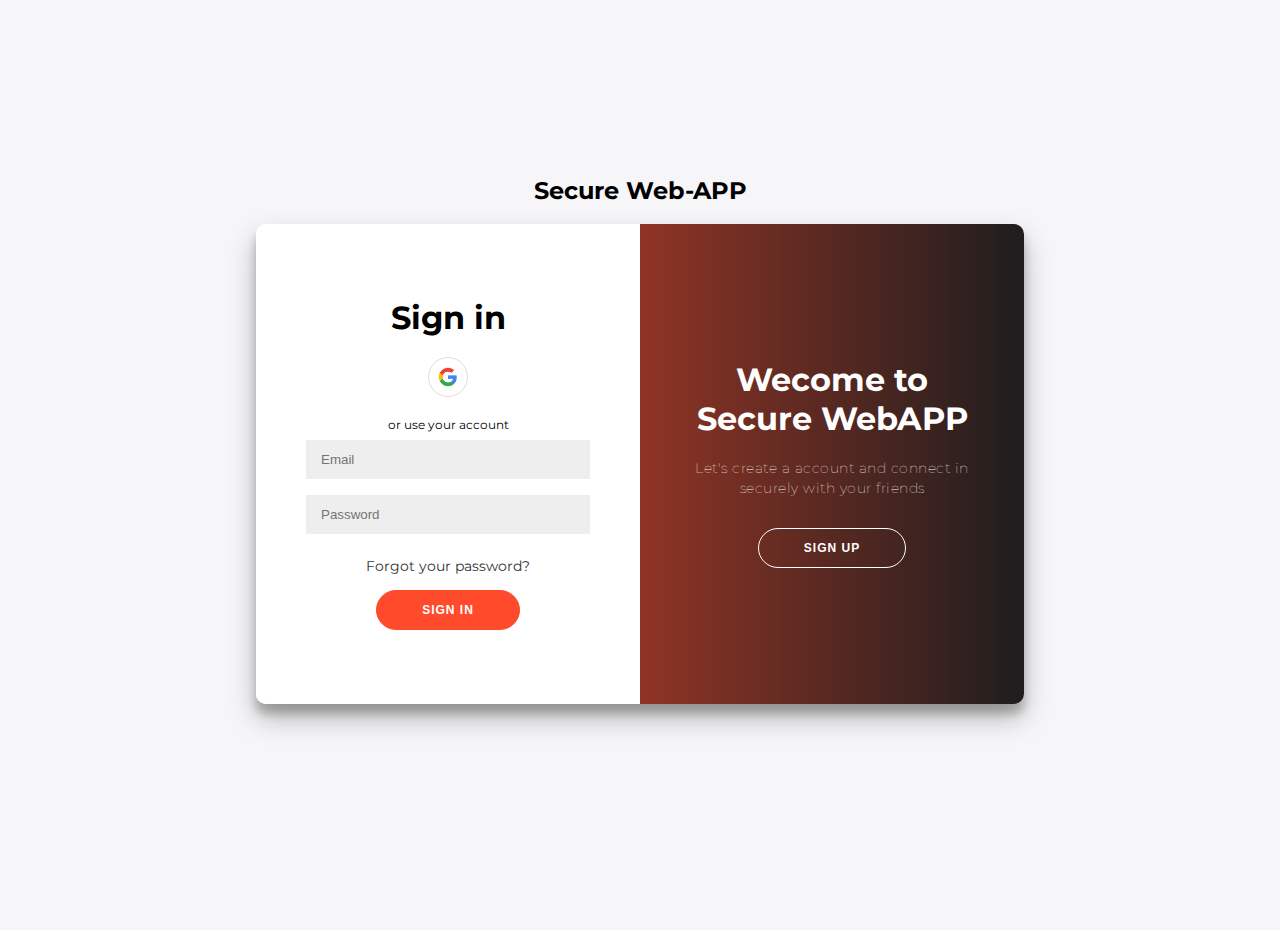
<file: index.html>
<!DOCTYPE html>
<html lang="en">
<head>
   <meta charset="UTF-8">
   <meta name="viewport" content="width=device-width, initial-scale=1.0">
   <title>Document</title>
   <link rel="stylesheet" href="style1.css">
</head>
<body>
   <h2>Secure Web-APP</h2>
<div class="container" id="container">
	<div class="form-container sign-up-container">
		<form action="#">
			<h1>Create Account</h1>
			<div class="social-container">
				<a href="#" class="social"><img src="google.png" alt="icon" height="20px"></a>
			</div>
			<span>or use your email for registration</span>
			<input type="text" placeholder="Name" />
			<input type="email" placeholder="Email" />
			<input type="password" placeholder="Password" />
			<button>Sign Up</button>
		</form>
	</div>
	<div class="form-container sign-in-container">
		<form action="#">
			<h1>Sign in</h1>
			<div class="social-container">
				<a href="#" class="social"><img src="google.png" alt="icon" height="20px"></a>
			</div>
			<span>or use your account</span>
			<input type="email" placeholder="Email" />
			<input type="password" placeholder="Password" />
			<a href="#">Forgot your password?</a>
			<button>Sign In</button>
		</form>
	</div>
	<div class="overlay-container">
		<div class="overlay">
			<div class="overlay-panel overlay-left">
				<h1>Welcome Back!</h1>
				<p>To keep connected securely with your friends</p>
				<button class="ghost" id="signIn">Sign In</button>
			</div>
			<div class="overlay-panel overlay-right">
				<h1>Wecome to Secure WebAPP</h1>
				<p>Let's create a account and connect in securely with your friends</p>
				<button class="ghost" id="signUp">Sign Up</button>
			</div>
		</div>
	</div>
</div>


<script src="hello.js"></script>
</body>
</html>
</file>
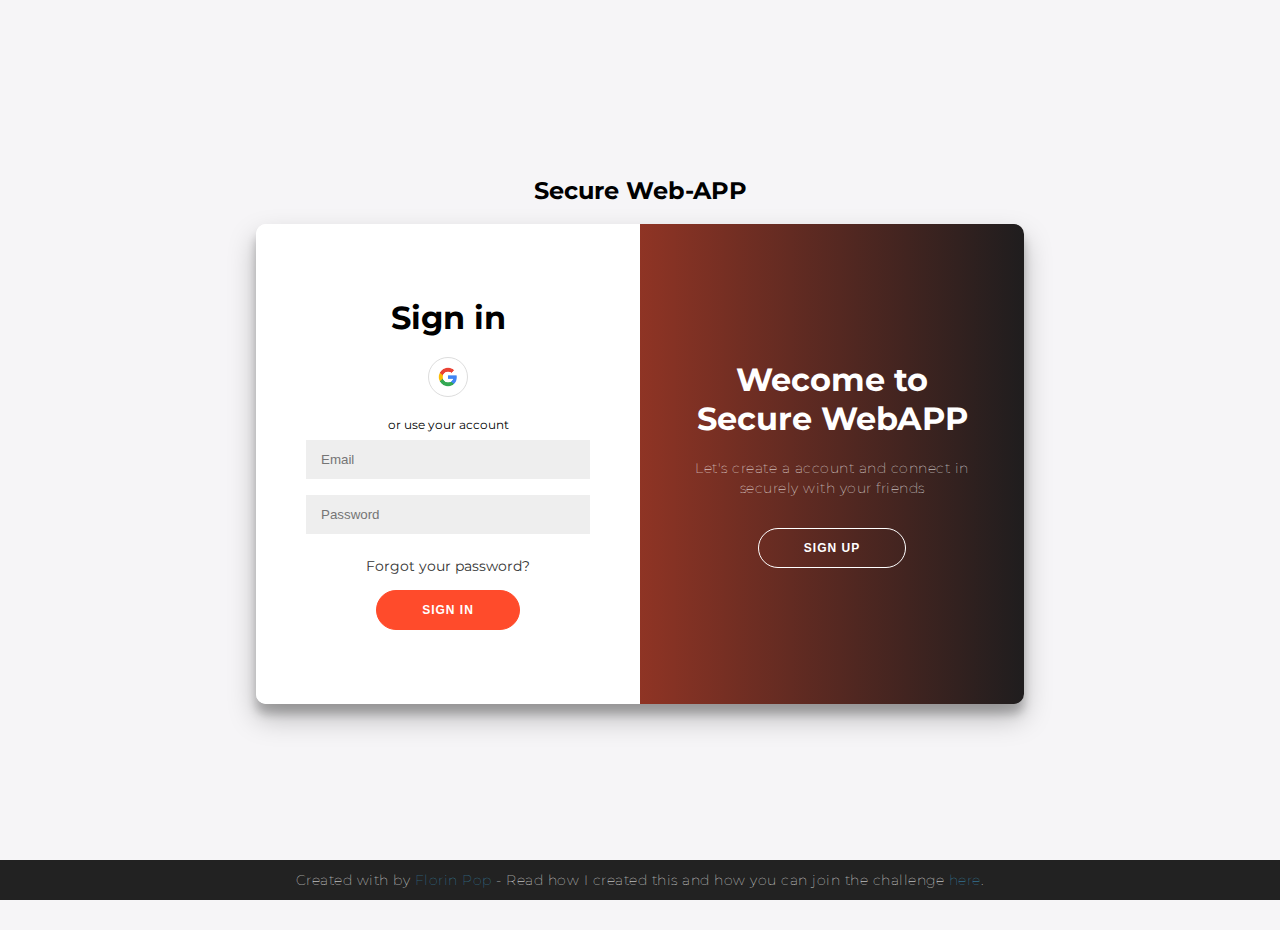
<file: Login.html>
<!DOCTYPE html>
<html lang="en">
<head>
   <meta charset="UTF-8">
   <meta name="viewport" content="width=device-width, initial-scale=1.0">
   <title>Document</title>
   <link rel="stylesheet" href="style1.css">
</head>
<body>
   <h2>Secure Web-APP</h2>
<div class="container" id="container">
	<div class="form-container sign-up-container">
		<form action="#">
			<h1>Create Account</h1>
			<div class="social-container">
				<a href="#" class="social"><img src="google.png" alt="icon" height="20px"></a>
			</div>
			<span>or use your email for registration</span>
			<input type="text" placeholder="Name" />
			<input type="email" placeholder="Email" />
			<input type="password" placeholder="Password" />
			<button>Sign Up</button>
		</form>
	</div>
	<div class="form-container sign-in-container">
		<form action="#">
			<h1>Sign in</h1>
			<div class="social-container">
				<a href="#" class="social"><img src="google.png" alt="icon" height="20px"></a>
			</div>
			<span>or use your account</span>
			<input type="email" placeholder="Email" />
			<input type="password" placeholder="Password" />
			<a href="#">Forgot your password?</a>
			<button>Sign In</button>
		</form>
	</div>
	<div class="overlay-container">
		<div class="overlay">
			<div class="overlay-panel overlay-left">
				<h1>Welcome Back!</h1>
				<p>To keep connected securely with your friends</p>
				<button class="ghost" id="signIn">Sign In</button>
			</div>
			<div class="overlay-panel overlay-right">
				<h1>Wecome to Secure WebAPP</h1>
				<p>Let's create a account and connect in securely with your friends</p>
				<button class="ghost" id="signUp">Sign Up</button>
			</div>
		</div>
	</div>
</div>

<footer>
	<p>
		Created with <i class="fa fa-heart"></i> by
		<a target="_blank" href="https://florin-pop.com">Florin Pop</a>
		- Read how I created this and how you can join the challenge
		<a target="_blank" href="https://www.florin-pop.com/blog/2019double-slider-sign-in-up-form/">here</a>.
	</p>
</footer>
<script src="hello.js"></script>
</body>
</html>
</file>
<file: style1.css>
@import url('https://fonts.googleapis.com/css?family=Montserrat:400,800');

* {
	box-sizing: border-box;
}

body {
	background: #f6f5f7;
	display: flex;
	justify-content: center;
	align-items: center;
	flex-direction: column;
	font-family: 'Montserrat', sans-serif;
	height: 100vh;
	margin: -20px 0 50px;
}

h1 {
	font-weight: bold;
	margin: 0;
}

h2 {
	text-align: center;
}

p {
	font-size: 14px;
	font-weight: 100;
	line-height: 20px;
	letter-spacing: 0.5px;
	margin: 20px 0 30px;
}

span {
	font-size: 12px;
}

a {
	color: #333;
	font-size: 14px;
	text-decoration: none;
	margin: 15px 0;
}

button {
	border-radius: 20px;
	border: 1px solid #FF4B2B;
	background-color: #FF4B2B;
	color: #FFFFFF;
	font-size: 12px;
	font-weight: bold;
	padding: 12px 45px;
	letter-spacing: 1px;
	text-transform: uppercase;
	transition: transform 80ms ease-in;
}

button:active {
	transform: scale(0.95);
}

button:focus {
	outline: none;
}

button.ghost {
	background-color: transparent;
	border-color: #FFFFFF;
}

form {
	background-color: #FFFFFF;
	display: flex;
	align-items: center;
	justify-content: center;
	flex-direction: column;
	padding: 0 50px;
	height: 100%;
	text-align: center;
}

input {
	background-color: #eee;
	border: none;
	padding: 12px 15px;
	margin: 8px 0;
	width: 100%;
}

.container {
	background-color: #fff;
	border-radius: 10px;
  	box-shadow: 0 14px 28px rgba(0,0,0,0.25), 
			0 10px 10px rgba(0,0,0,0.22);
	position: relative;
	overflow: hidden;
	width: 768px;
	max-width: 100%;
	min-height: 480px;
}

.form-container {
	position: absolute;
	top: 0;
	height: 100%;
	transition: all 0.6s ease-in-out;
}

.sign-in-container {
	left: 0;
	width: 50%;
	z-index: 2;
}

.container.right-panel-active .sign-in-container {
	transform: translateX(100%);
}

.sign-up-container {
	left: 0;
	width: 50%;
	opacity: 0;
	z-index: 1;
}

.container.right-panel-active .sign-up-container {
	transform: translateX(100%);
	opacity: 1;
	z-index: 5;
	animation: show 0.6s;
}

@keyframes show {
	0%, 49.99% {
		opacity: 0;
		z-index: 1;
	}
	
	50%, 100% {
		opacity: 1;
		z-index: 5;
	}
}

.overlay-container {
	position: absolute;
	top: 0;
	left: 50%;
	width: 50%;
	height: 100%;
	overflow: hidden;
	transition: transform 0.6s ease-in-out;
	z-index: 100;
}

.container.right-panel-active .overlay-container{
	transform: translateX(-100%);
}

.overlay {
	background: #211e1e;
	background: -webkit-linear-gradient(to right, #030303, #151213);
	background: linear-gradient(to right, #FF4B2B, #1f1d1e);
	background-repeat: no-repeat;
	background-size: cover;
	background-position: 0 0;
	color: #FFFFFF;
	position: relative;
	left: -100%;
	height: 100%;
	width: 200%;
  	transform: translateX(0);
	transition: transform 0.6s ease-in-out;
}

.container.right-panel-active .overlay {
  	transform: translateX(50%);
}

.overlay-panel {
	position: absolute;
	display: flex;
	align-items: center;
	justify-content: center;
	flex-direction: column;
	padding: 0 40px;
	text-align: center;
	top: 0;
	height: 100%;
	width: 50%;
	transform: translateX(0);
	transition: transform 0.6s ease-in-out;
}

.overlay-left {
	transform: translateX(-20%);
}

.container.right-panel-active .overlay-left {
	transform: translateX(0);
}

.overlay-right {
	right: 0;
	transform: translateX(0);
}

.container.right-panel-active .overlay-right {
	transform: translateX(20%);
}

.social-container {
	margin: 20px 0;
}

.social-container a {
	border: 1px solid #DDDDDD;
	border-radius: 50%;
	display: inline-flex;
	justify-content: center;
	align-items: center;
	margin: 0 5px;
	height: 40px;
	width: 40px;
}

footer {
    background-color: #222;
    color: #fff;
    font-size: 14px;
    bottom: 0;
    position: fixed;
    left: 0;
    right: 0;
    text-align: center;
    z-index: 999;
}

footer p {
    margin: 10px 0;
}

footer i {
    color: red;
}

footer a {
    color: #3c97bf;
    text-decoration: none;
}
</file>
